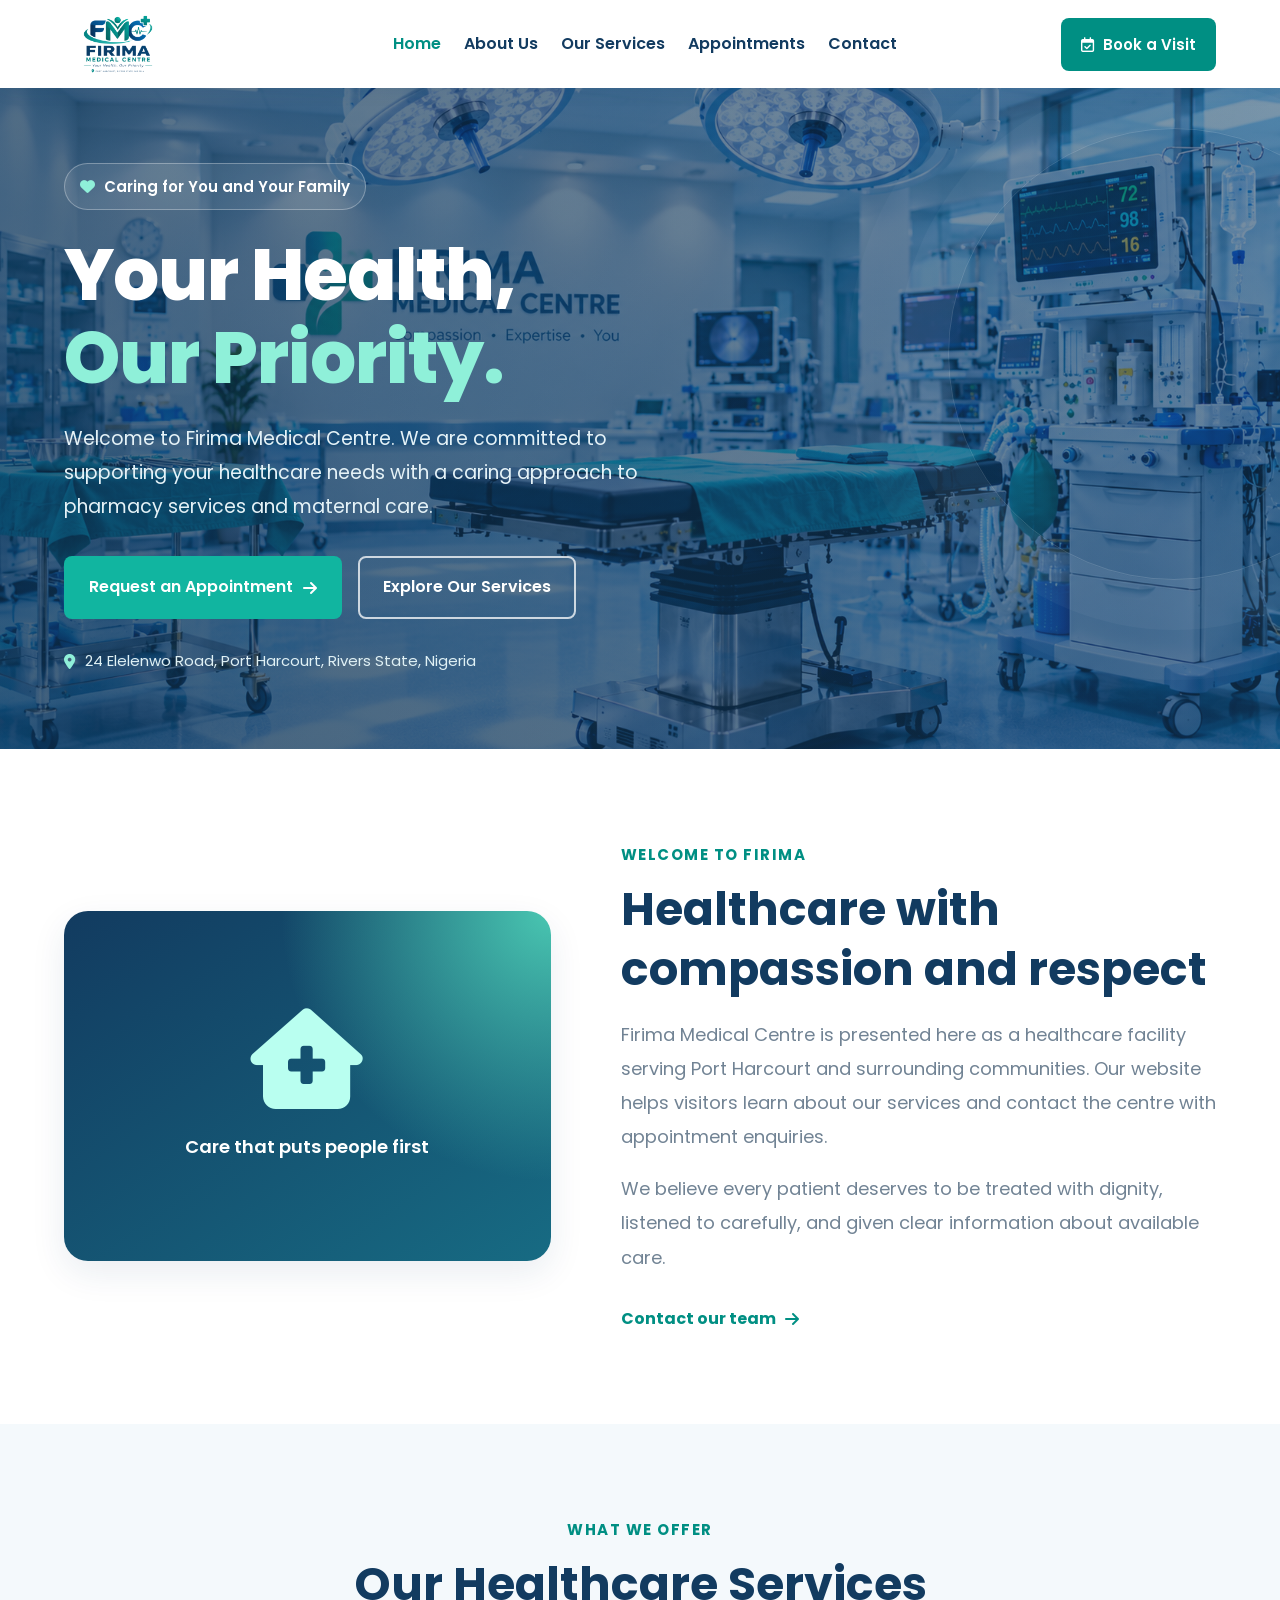
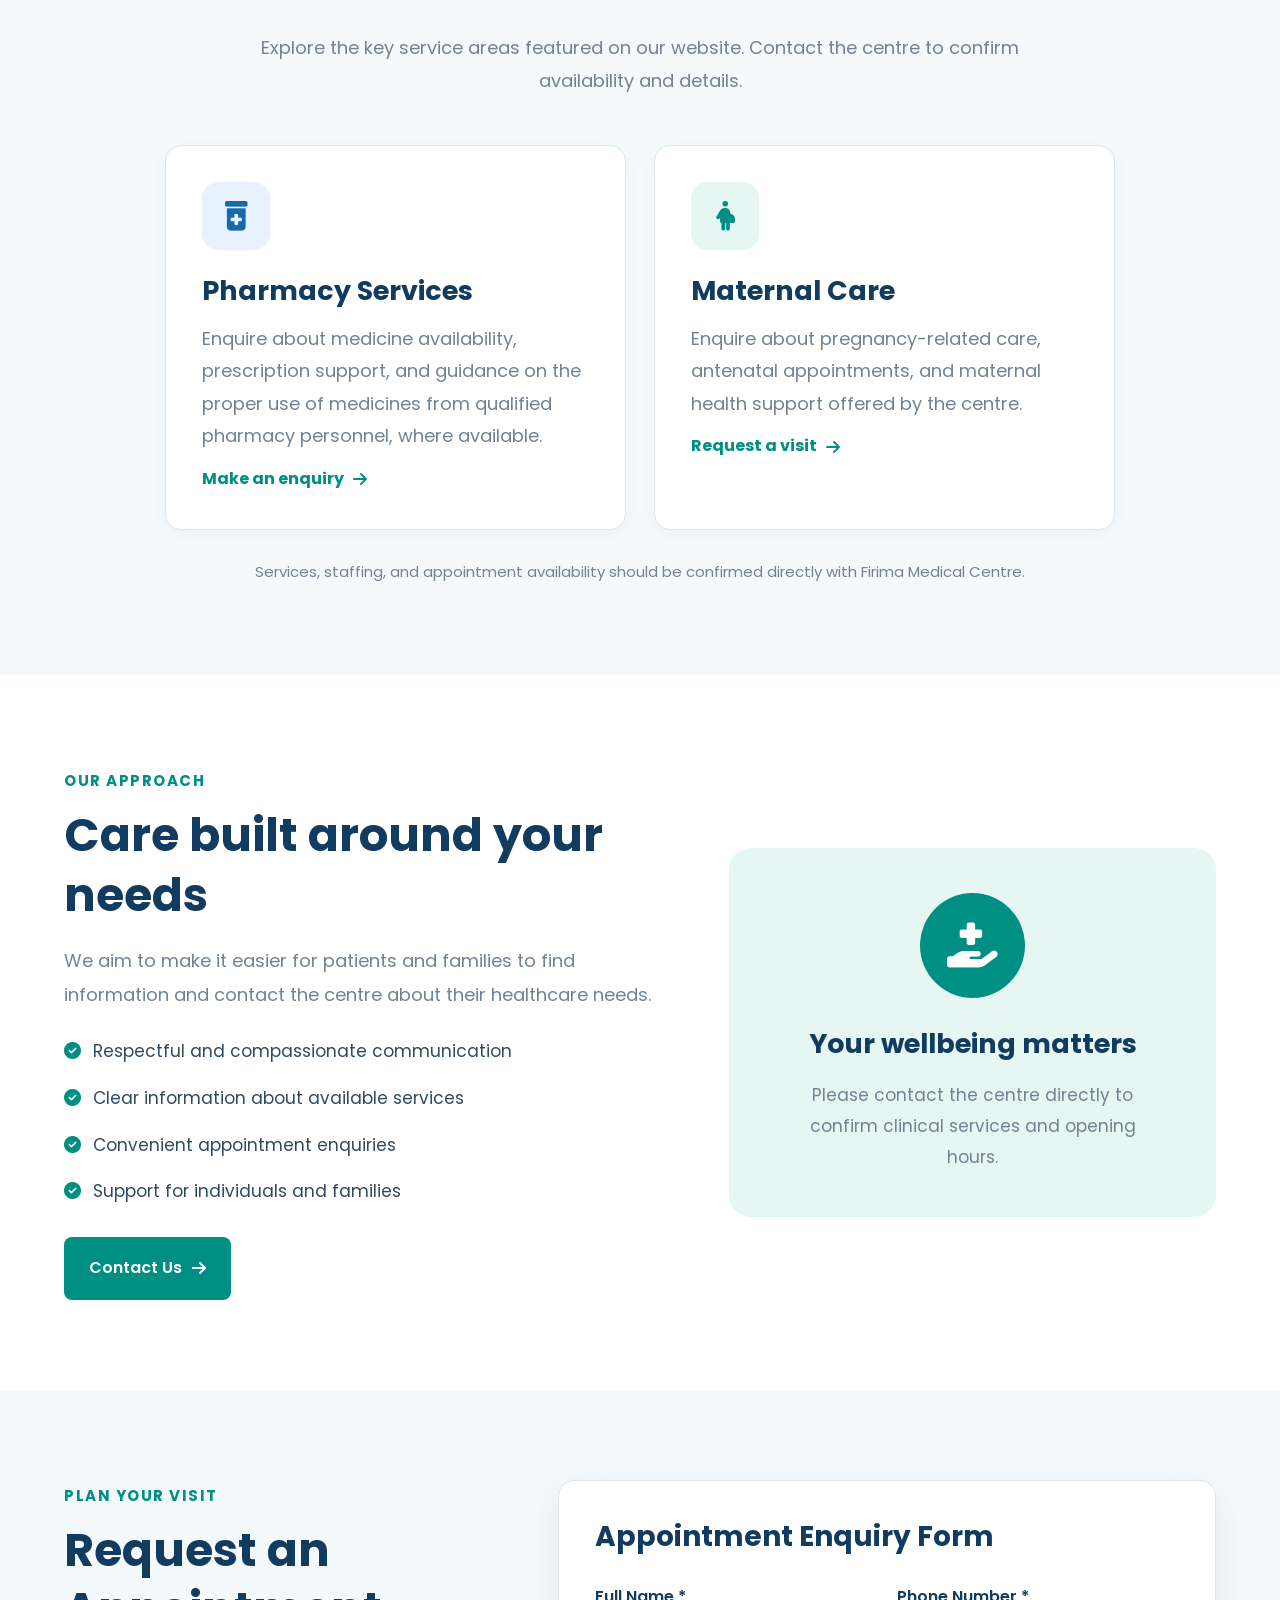
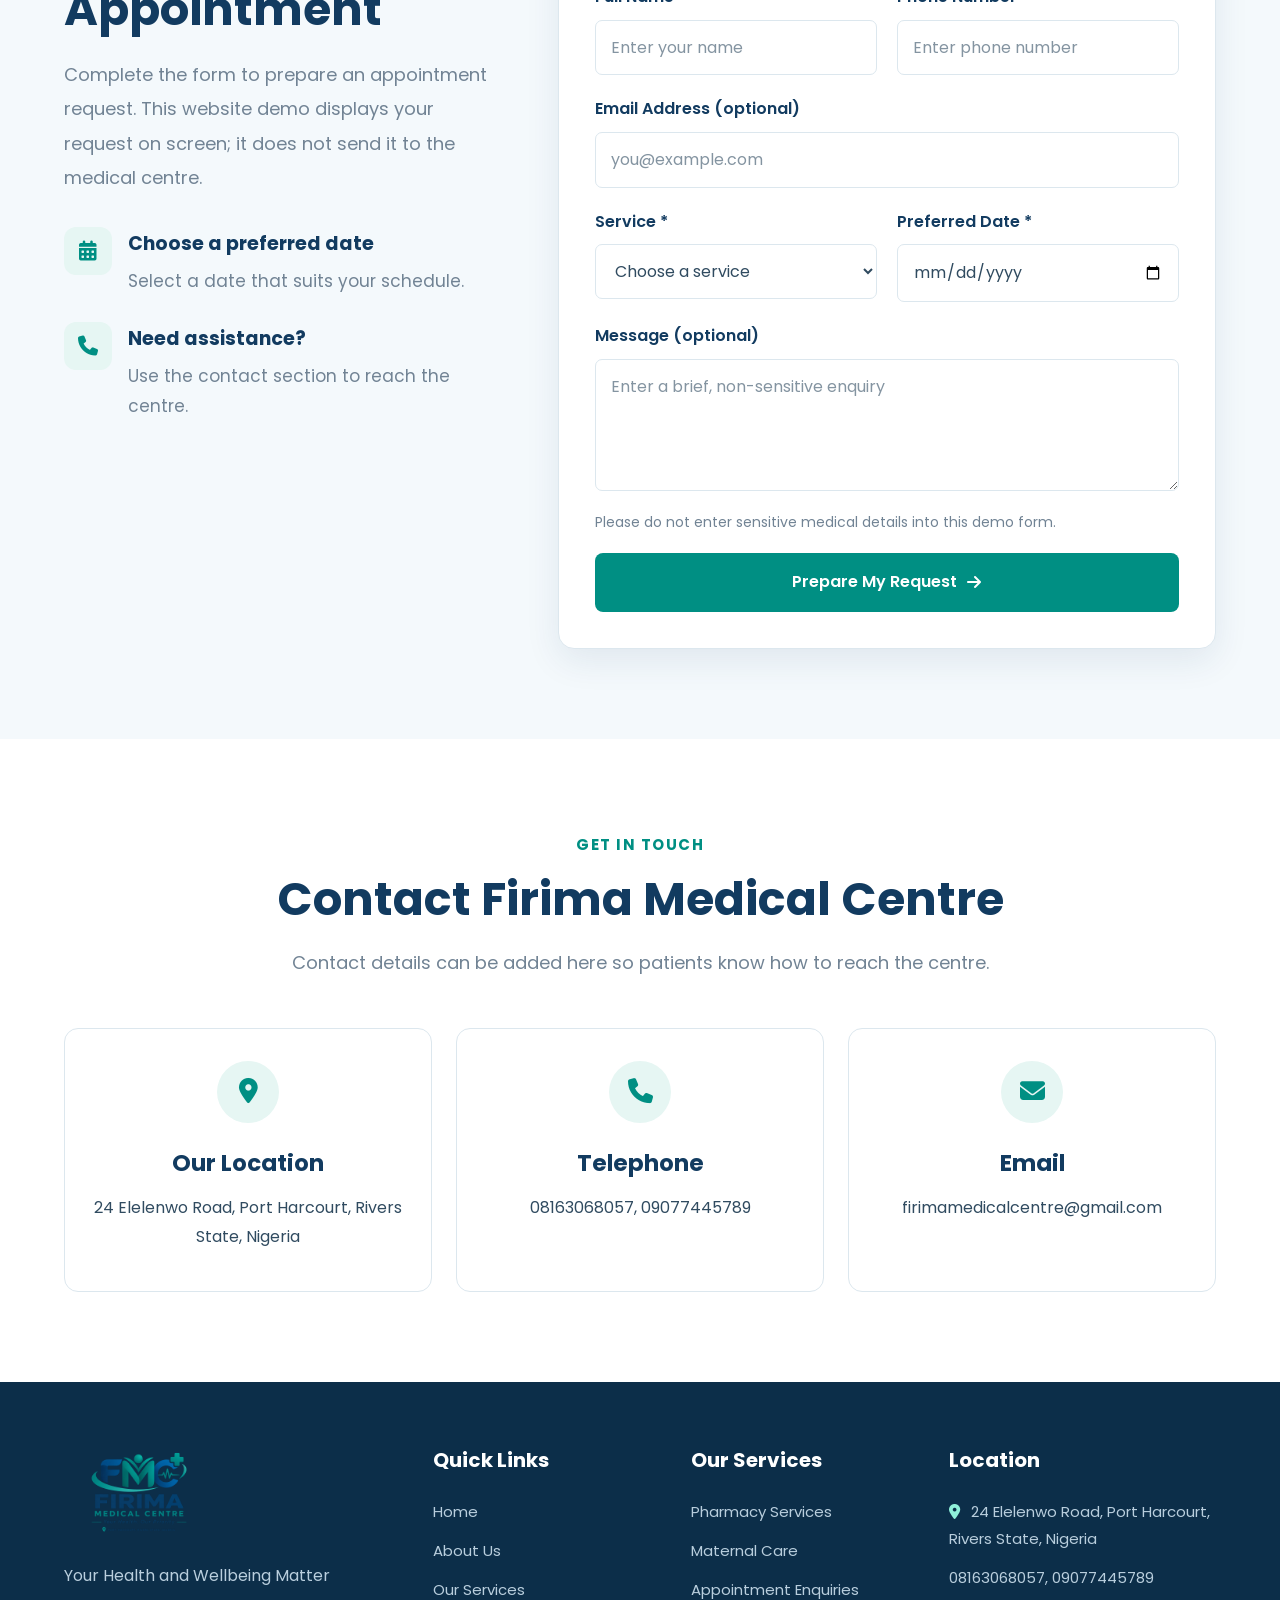
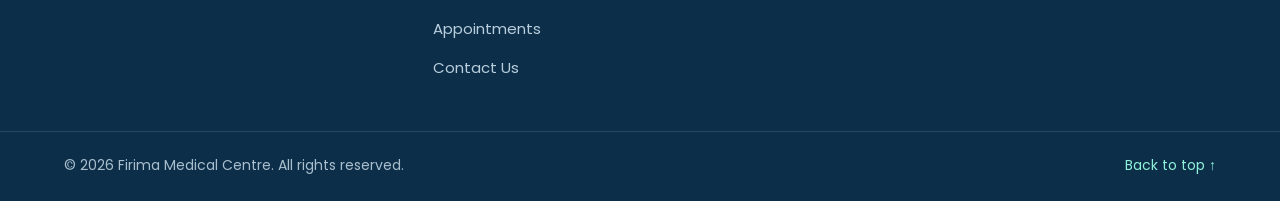
<file: index.html>
<!DOCTYPE html>
<html lang="en">

<head>
    <meta charset="UTF-8">
    <meta name="viewport" content="width=device-width, initial-scale=1.0">

    <meta name="description"
        content="Firima Medical Centre in Port Harcourt, Rivers State, Nigeria. Learn about our pharmacy and maternal care services.">

    <title>Firima Medical Centre | Your Health, Our Priority</title>

    <!-- Google Fonts -->
    <link rel="preconnect" href="https://fonts.googleapis.com">
    <link rel="preconnect" href="https://fonts.gstatic.com" crossorigin>
    <link href="https://fonts.googleapis.com/css2?family=Poppins:wght@400;500;600;700;800&display=swap"
        rel="stylesheet">

    <!-- Font Awesome -->
    <link rel="stylesheet"
        href="https://cdnjs.cloudflare.com/ajax/libs/font-awesome/6.5.2/css/all.min.css">

    <!-- Main CSS -->
    <link rel="stylesheet" href="main.css">
</head>

<body>

    <!-- HEADER -->
    <header class="site-header">
        <div class="container nav-container">

            <a href="index.html" class="site-logo" aria-label="Firima Medical Centre Home">
                <img src="./asset/firima-logo.png"
                    alt="Firima Medical Centre Logo">
            </a>

            <button class="menu-toggle" id="menuToggle"
                type="button"
                aria-label="Open navigation"
                aria-expanded="false"
                aria-controls="mainNavbar">
                <i class="fa-solid fa-bars"></i>
            </button>

            <nav class="navbar" id="mainNavbar">
                <a href="index.html">Home</a>
                <a href="about.html">About Us</a>
                <a href="services.html">Our Services</a>
                <a href="appointments.html">Appointments</a>
                <a href="contact.html">Contact</a>
            </nav>

            <a href="appointments.html" class="header-button">
                <i class="fa-regular fa-calendar-check"></i>
                Book a Visit
            </a>
            

        </div>
    </header>

    <main>

        <!-- HERO SECTION -->
        <section class="hero" id="home">
            <div class="hero-overlay"></div>

            <div class="container hero-content">
                <div class="hero-text">

                    <!-- HERO LOGO -->
                    <span class="eyebrow">
                        <i class="fa-solid fa-heart"></i>
                        Caring for You and Your Family
                    </span>

                    <h1>
                        Your Health,<br>
                        <span>Our Priority.</span>
                    </h1>

                    <p>
                        Welcome to Firima Medical Centre. We are committed
                        to supporting your healthcare needs with a caring
                        approach to pharmacy services and maternal care.
                    </p>

                    <div class="hero-buttons">
                        <a href="appointments.html" class="btn btn-primary">
                            Request an Appointment
                            <i class="fa-solid fa-arrow-right"></i>
                        </a>

                        <a href="services.html" class="btn btn-outline">
                            Explore Our Services
                        </a>
                    </div>

                    <div class="hero-note">
                        <i class="fa-solid fa-location-dot"></i>
                        24 Elelenwo Road, Port Harcourt, Rivers State, Nigeria
                    </div>

                </div>
            </div>
        </section>

        <!-- INTRODUCTION -->
        <section class="intro section" id="about">
            <div class="container intro-grid">

                <div class="intro-icon">
                    <i class="fa-solid fa-house-medical"></i>
                    <span>Care that puts people first</span>
                </div>

                <div class="intro-content">
                    <span class="section-label">WELCOME TO FIRIMA</span>
                    <h2>Healthcare with compassion and respect</h2>

                    <p>
                        Firima Medical Centre is presented here as a
                        healthcare facility serving Port Harcourt and
                        surrounding communities. Our website helps visitors
                        learn about our services and contact the centre
                        with appointment enquiries.
                    </p>

                    <p>
                        We believe every patient deserves to be treated
                        with dignity, listened to carefully, and given
                        clear information about available care.
                    </p>

                    <a href="contact.html" class="text-link">
                        Contact our team
                        <i class="fa-solid fa-arrow-right"></i>
                    </a>
                </div>

            </div>
        </section>

        <!-- SERVICES -->
        <section class="services section" id="services">
            <div class="container">

                <div class="section-heading">
                    <span class="section-label">WHAT WE OFFER</span>
                    <h2>Our Healthcare Services</h2>
                    <p>
                        Explore the key service areas featured on our website.
                        Contact the centre to confirm availability and details.
                    </p>
                </div>

                <div class="service-grid">

                    <article class="service-card">
                        <div class="service-icon pharmacy-icon">
                            <i class="fa-solid fa-prescription-bottle-medical"></i>
                        </div>

                        <h3>Pharmacy Services</h3>

                        <p>
                            Enquire about medicine availability, prescription
                            support, and guidance on the proper use of medicines
                            from qualified pharmacy personnel, where available.
                        </p>

                        <a href="contact.html" class="text-link">
                            Make an enquiry
                            <i class="fa-solid fa-arrow-right"></i>
                        </a>
                    </article>

                    <article class="service-card">
                        <div class="service-icon maternal-icon">
                            <i class="fa-solid fa-person-pregnant"></i>
                        </div>

                        <h3>Maternal Care</h3>

                        <p>
                            Enquire about pregnancy-related care, antenatal
                            appointments, and maternal health support offered
                            by the centre.
                        </p>

                        <a href="appointments.html" class="text-link">
                            Request a visit
                            <i class="fa-solid fa-arrow-right"></i>
                        </a>
                    </article>

                </div>

                <p class="service-disclaimer">
                    Services, staffing, and appointment availability should
                    be confirmed directly with Firima Medical Centre.
                </p>

            </div>
        </section>

        <!-- WHY CHOOSE US -->
        <section class="care-section section">
            <div class="container care-grid">

                <div class="care-content">
                    <span class="section-label">OUR APPROACH</span>
                    <h2>Care built around your needs</h2>

                    <p>
                        We aim to make it easier for patients and families
                        to find information and contact the centre about
                        their healthcare needs.
                    </p>

                    <ul class="care-list">
                        <li>
                            <i class="fa-solid fa-circle-check"></i>
                            Respectful and compassionate communication
                        </li>
                        <li>
                            <i class="fa-solid fa-circle-check"></i>
                            Clear information about available services
                        </li>
                        <li>
                            <i class="fa-solid fa-circle-check"></i>
                            Convenient appointment enquiries
                        </li>
                        <li>
                            <i class="fa-solid fa-circle-check"></i>
                            Support for individuals and families
                        </li>
                    </ul>

                    <a href="contact.html" class="btn btn-primary">
                        Contact Us
                        <i class="fa-solid fa-arrow-right"></i>
                    </a>
                </div>

                <div class="care-visual">
                    <div class="care-visual-icon">
                        <i class="fa-solid fa-hand-holding-medical"></i>
                    </div>

                    <h3>Your wellbeing matters</h3>

                    <p>
                        Please contact the centre directly to confirm
                        clinical services and opening hours.
                    </p>
                </div>

            </div>
        </section>

        <!-- APPOINTMENT FORM -->
        <section class="appointments section" id="appointments">
            <div class="container appointment-grid">

                <div class="appointment-info">
                    <span class="section-label">PLAN YOUR VISIT</span>
                    <h2>Request an Appointment</h2>

                    <p>
                        Complete the form to prepare an appointment request.
                        This website demo displays your request on screen;
                        it does not send it to the medical centre.
                    </p>

                    <div class="appointment-detail">
                        <i class="fa-solid fa-calendar-days"></i>
                        <div>
                            <h3>Choose a preferred date</h3>
                            <p>Select a date that suits your schedule.</p>
                        </div>
                    </div>

                    <div class="appointment-detail">
                        <i class="fa-solid fa-phone"></i>
                        <div>
                            <h3>Need assistance?</h3>
                            <p>Use the contact section to reach the centre.</p>
                        </div>
                    </div>
                </div>

                <form class="appointment-form" id="appointmentForm">
                    <h3>Appointment Enquiry Form</h3>

                    <div class="form-row">
                        <div class="form-group">
                            <label for="patientName">Full Name *</label>
                            <input type="text" id="patientName"
                                name="patientName"
                                placeholder="Enter your name"
                                autocomplete="name" required>
                        </div>

                        <div class="form-group">
                            <label for="patientPhone">Phone Number *</label>
                            <input type="tel" id="patientPhone"
                                name="patientPhone"
                                placeholder="Enter phone number"
                                autocomplete="tel" required>
                        </div>
                    </div>

                    <div class="form-group">
                        <label for="patientEmail">Email Address (optional)</label>
                        <input type="email" id="patientEmail"
                            name="patientEmail"
                            placeholder="you@example.com"
                            autocomplete="email">
                    </div>

                    <div class="form-row">
                        <div class="form-group">
                            <label for="serviceType">Service *</label>
                            <select id="serviceType" name="serviceType" required>
                                <option value="">Choose a service</option>
                                <option value="Pharmacy enquiry">Pharmacy enquiry</option>
                                <option value="Maternal care">Maternal care</option>
                                <option value="Other enquiry">Other enquiry</option>
                            </select>
                        </div>

                        <div class="form-group">
                            <label for="appointmentDate">Preferred Date *</label>
                            <input type="date" id="appointmentDate"
                                name="appointmentDate" required>
                        </div>
                    </div>

                    <div class="form-group">
                        <label for="patientMessage">Message (optional)</label>
                        <textarea id="patientMessage"
                            name="patientMessage" rows="4"
                            placeholder="Enter a brief, non-sensitive enquiry"></textarea>
                    </div>

                    <p class="privacy-note">
                        Please do not enter sensitive medical details into this demo form.
                    </p>

                    <button type="submit" class="btn btn-primary submit-button">
                        Prepare My Request
                        <i class="fa-solid fa-arrow-right"></i>
                    </button>

                    <div id="formMessage" class="form-message"
                        role="status" aria-live="polite"></div>
                </form>

            </div>
        </section>

        <!-- CONTACT -->
        <section class="contact section" id="contact">
            <div class="container">

                <div class="section-heading">
                    <span class="section-label">GET IN TOUCH</span>
                    <h2>Contact Firima Medical Centre</h2>
                    <p>
                        Contact details can be added here so patients know
                        how to reach the centre.
                    </p>
                </div>

                <div class="contact-grid">

                    <article class="contact-card">
                        <div class="contact-icon">
                            <i class="fa-solid fa-location-dot"></i>
                        </div>
                        <h3>Our Location</h3>
                        <p>24 Elelenwo Road, Port Harcourt, Rivers State, Nigeria</p>
                    </article>

                    <article class="contact-card">
                        <div class="contact-icon">
                            <i class="fa-solid fa-phone"></i>
                        </div>
                        <h3>Telephone</h3>
                        <p>08163068057, 09077445789</p>
                    </article>

                    <article class="contact-card">
                        <div class="contact-icon">
                            <i class="fa-solid fa-envelope"></i>
                        </div>
                        <h3>Email</h3>
                        <p>firimamedicalcentre@gmail.com</p>
                    </article>

                </div>
            </div>
        </section>

    </main>

    <!-- FOOTER -->
    <footer class="site-footer">
        <div class="container footer-grid">

            <div class="footer-brand">
                <a href="index.html" class="site-logo footer-logo">
                    <img src="./asset/firima-logo.png"
                        alt="Firima Medical Centre Logo">
                </a>

                <p>
                    Your Health and Wellbeing Matter
                </p>
            </div>

            <div class="footer-column">
                <h3>Quick Links</h3>
                <a href="index.html">Home</a>
                <a href="about.html">About Us</a>
                <a href="services.html">Our Services</a>
                <a href="appointments.html">Appointments</a>
                <a href="contact.html">Contact Us</a>
            </div>

            <div class="footer-column">
                <h3>Our Services</h3>
                <a href="services.html">Pharmacy Services</a>
                <a href="services.html">Maternal Care</a>
                <a href="appointments.html">Appointment Enquiries</a>
            </div>

            <div class="footer-column">
                <h3>Location</h3>
                <p>
                    <i class="fa-solid fa-location-dot"></i>
                    24 Elelenwo Road, Port Harcourt, Rivers State, Nigeria
                </p>
                <p>08163068057, 09077445789</p>
            </div>

        </div>

        <div class="copyright">
            <p>
                &copy; <span id="currentYear">2026</span>
                Firima Medical Centre. All rights reserved.
            </p>
            <a href="#home">Back to top ↑</a>
        </div>
    </footer>

    <script src="js/main.js"></script>

</body>
</html>
</file>
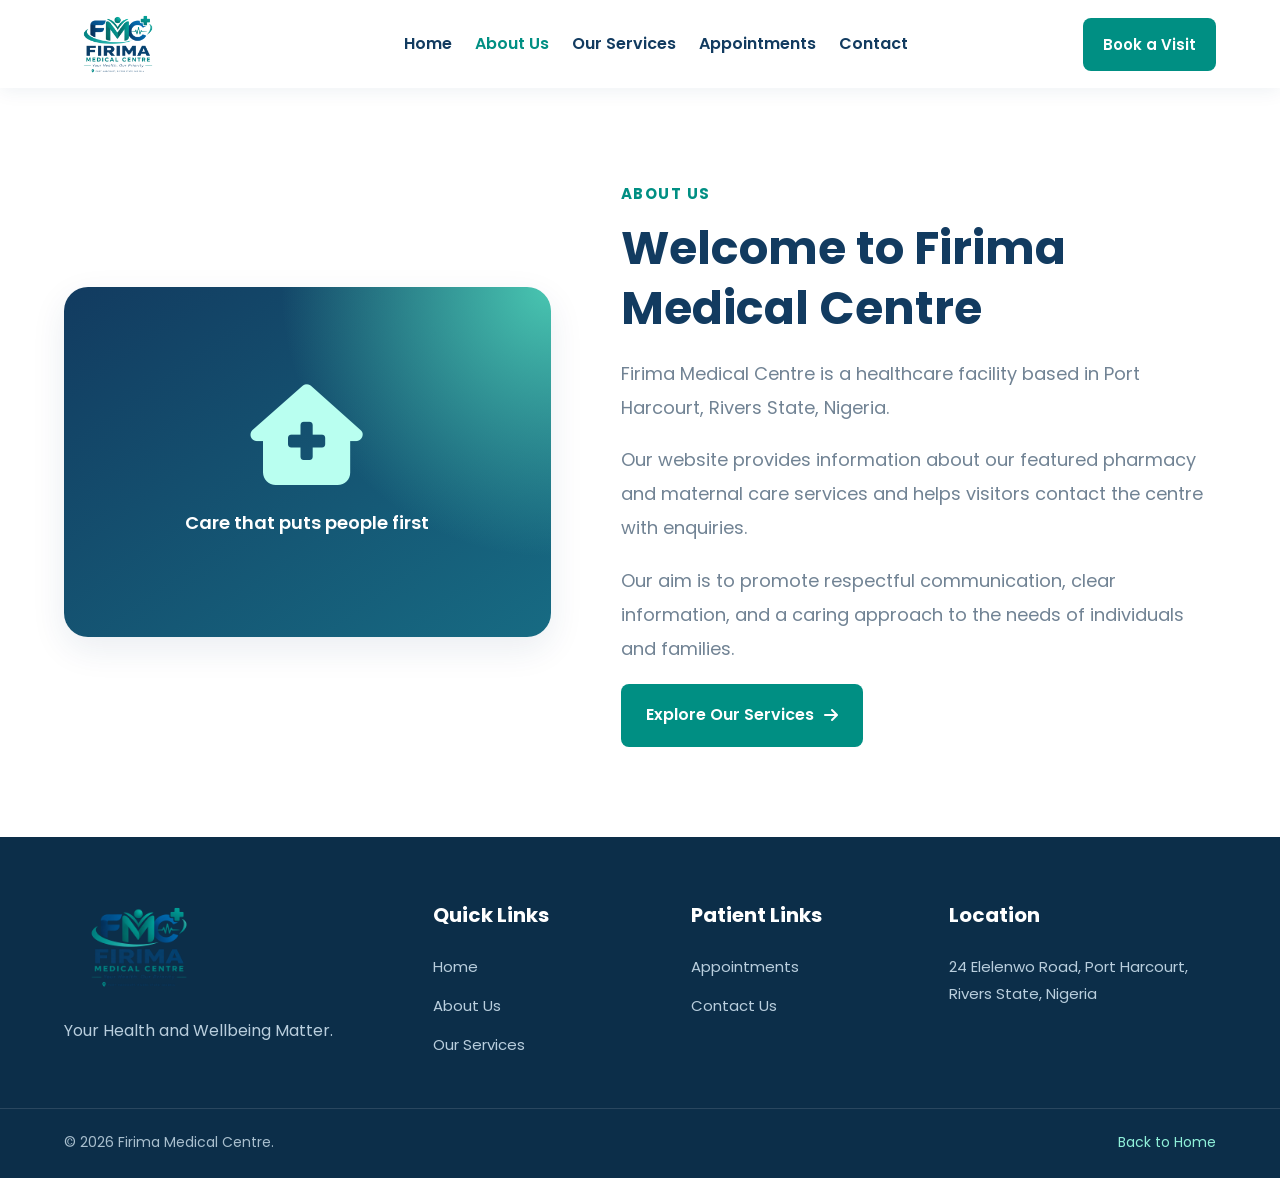
<file: about.html>
<!DOCTYPE html>
<html lang="en">
<head>
    <meta charset="UTF-8">
    <meta name="viewport" content="width=device-width, initial-scale=1.0">
    <title>About Us | Firima Medical Centre</title>
    <link rel="preconnect" href="https://fonts.googleapis.com">
    <link rel="preconnect" href="https://fonts.gstatic.com" crossorigin>
    <link href="https://fonts.googleapis.com/css2?family=Poppins:wght@400;500;600;700;800&display=swap" rel="stylesheet">
    <link rel="stylesheet" href="https://cdnjs.cloudflare.com/ajax/libs/font-awesome/6.5.2/css/all.min.css">
    <link rel="stylesheet" href="main.css">
</head>
<body>
<header class="site-header">
    <div class="container nav-container">
        <a href="index.html" class="site-logo" aria-label="Firima Medical Centre Home">
                <img src="./asset/firima-logo.png"
                    alt="Firima Medical Centre Logo">
            </a>
        <button class="menu-toggle" id="menuToggle" type="button" aria-label="Open navigation" aria-expanded="false" aria-controls="mainNavbar">
            <i class="fa-solid fa-bars"></i>
        </button>
        <nav class="navbar" id="mainNavbar">
            <a href="index.html">Home</a>
            <a href="about.html">About Us</a>
            <a href="services.html">Our Services</a>
            <a href="appointments.html">Appointments</a>
            <a href="contact.html">Contact</a>
        </nav>
        <a href="appointments.html" class="header-button">Book a Visit</a>
    </div>
</header>

<main>
    <section class="intro section">
        <div class="container intro-grid">
            <div class="intro-icon">
                <i class="fa-solid fa-house-medical"></i>
                <span>Care that puts people first</span>
            </div>
            <div class="intro-content">
                <span class="section-label">ABOUT US</span>
                <h2>Welcome to Firima Medical Centre</h2>
                <p>Firima Medical Centre is a healthcare facility based in Port Harcourt, Rivers State, Nigeria.</p>
                <p>Our website provides information about our featured pharmacy and maternal care services and helps visitors contact the centre with enquiries.</p>
                <p>Our aim is to promote respectful communication, clear information, and a caring approach to the needs of individuals and families.</p>
                <a href="services.html" class="btn btn-primary">Explore Our Services <i class="fa-solid fa-arrow-right"></i></a>
            </div>
        </div>
    </section>
</main>

<footer class="site-footer">
    <div class="container footer-grid">
        <div class="footer-brand">
           <a href="index.html" class="site-logo" aria-label="Firima Medical Centre Home">
                <img src="./asset/firima-logo.png"
                    alt="Firima Medical Centre Logo">
            </a>
            <p>Your Health and Wellbeing Matter.</p>
        </div>
        <div class="footer-column">
            <h3>Quick Links</h3>
            <a href="index.html">Home</a>
            <a href="about.html">About Us</a>
            <a href="services.html">Our Services</a>
        </div>
        <div class="footer-column">
            <h3>Patient Links</h3>
            <a href="appointments.html">Appointments</a>
            <a href="contact.html">Contact Us</a>
        </div>
        <div class="footer-column">
            <h3>Location</h3>
            <p>24 Elelenwo Road, Port Harcourt, Rivers State, Nigeria</p>
        </div>
    </div>
    <div class="copyright">
        <p>&copy; <span id="currentYear">2026</span> Firima Medical Centre.</p>
        <a href="index.html">Back to Home</a>
    </div>
</footer>
<script src="js/main.js"></script>
</body>
</html>
</file>
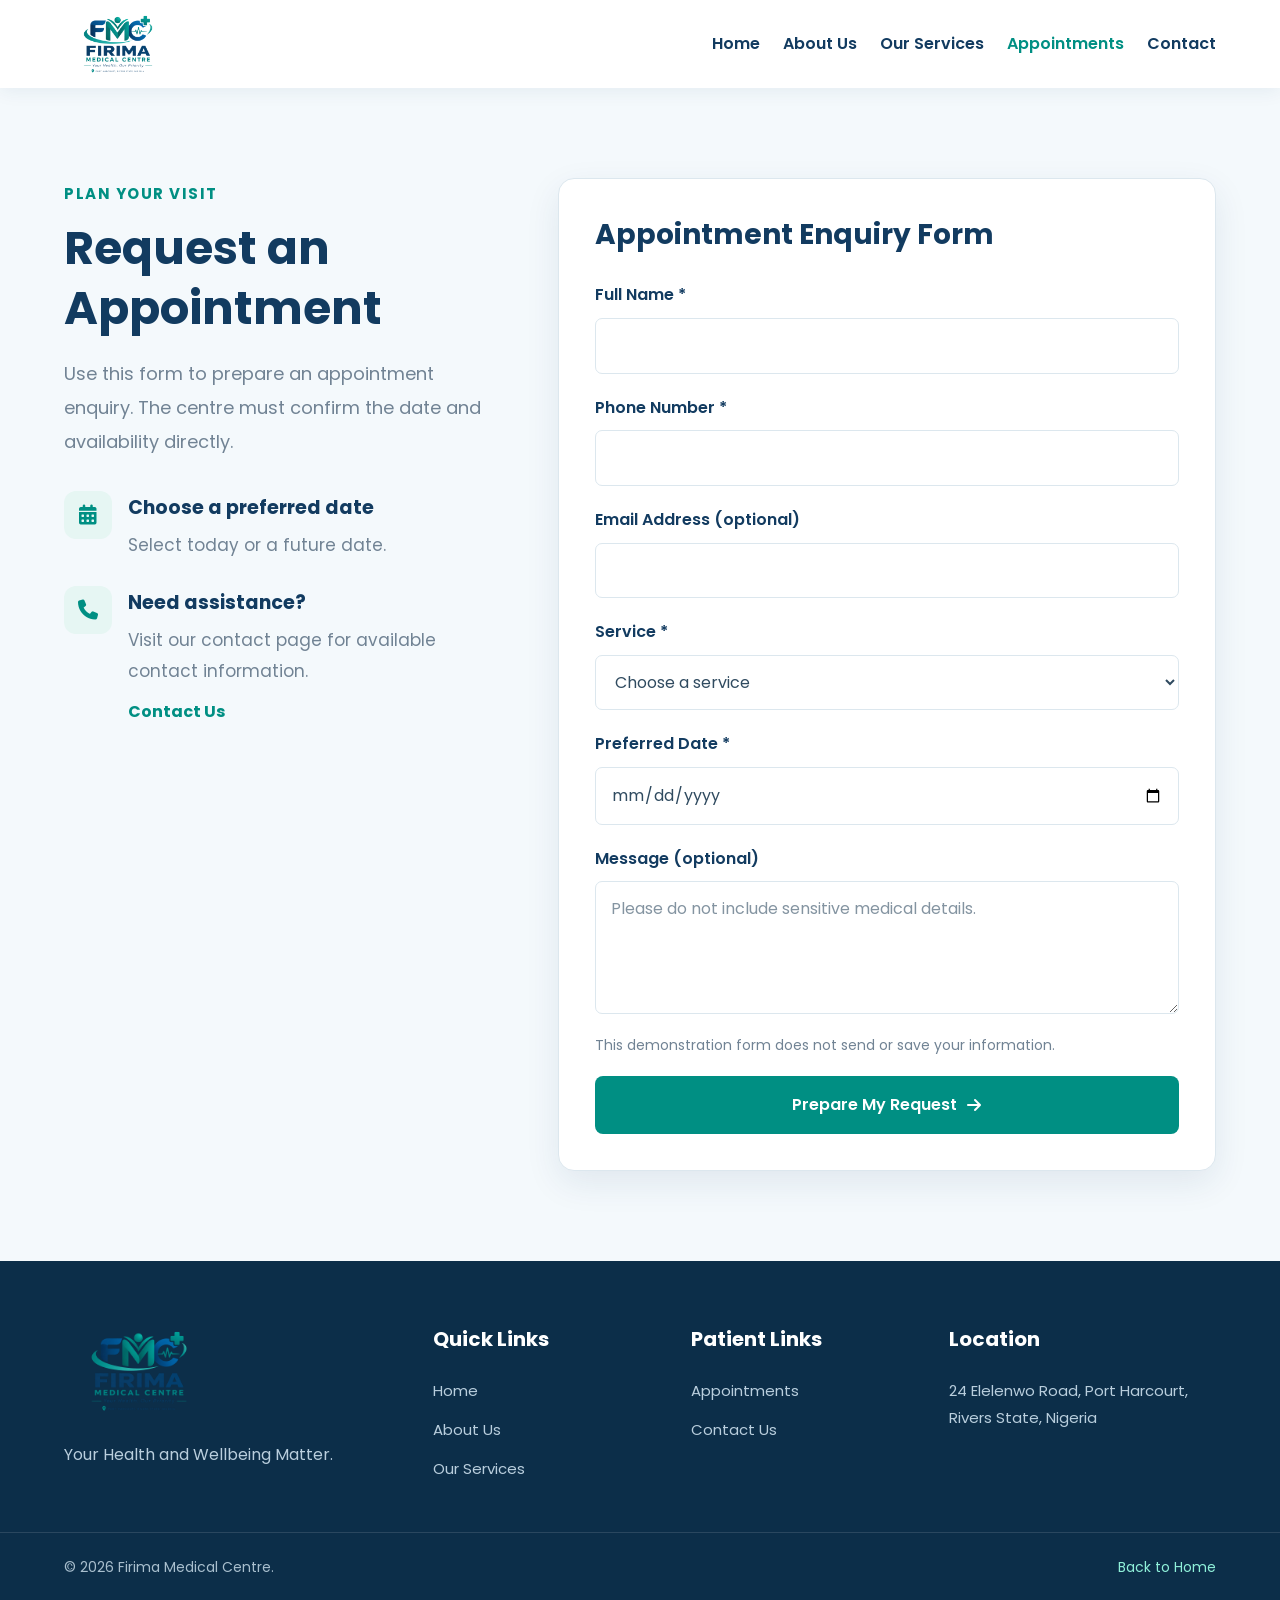
<file: appointments.html>
<!DOCTYPE html>
<html lang="en">
<head>
    <meta charset="UTF-8">
    <meta name="viewport" content="width=device-width, initial-scale=1.0">
    <title>Appointments | Firima Medical Centre</title>
    <link rel="preconnect" href="https://fonts.googleapis.com">
    <link rel="preconnect" href="https://fonts.gstatic.com" crossorigin>
    <link href="https://fonts.googleapis.com/css2?family=Poppins:wght@400;500;600;700;800&display=swap" rel="stylesheet">
    <link rel="stylesheet" href="https://cdnjs.cloudflare.com/ajax/libs/font-awesome/6.5.2/css/all.min.css">
    <link rel="stylesheet" href="main.css">
</head>
<body>
<header class="site-header">
    <div class="container nav-container">
       <a href="index.html" class="site-logo" aria-label="Firima Medical Centre Home">
                <img src="./asset/firima-logo.png"
                    alt="Firima Medical Centre Logo">
            </a>
        <button class="menu-toggle" id="menuToggle" type="button" aria-label="Open navigation" aria-expanded="false" aria-controls="mainNavbar">
            <i class="fa-solid fa-bars"></i>
        </button>
        <nav class="navbar" id="mainNavbar">
            <a href="index.html">Home</a>
            <a href="about.html">About Us</a>
            <a href="services.html">Our Services</a>
            <a href="appointments.html">Appointments</a>
            <a href="contact.html">Contact</a>
        </nav>
        
    </div>
</header>

<main>
    <section class="appointments section">
        <div class="container appointment-grid">
            <div class="appointment-info">
                <span class="section-label">PLAN YOUR VISIT</span>
                <h2>Request an Appointment</h2>
                <p>Use this form to prepare an appointment enquiry. The centre must confirm the date and availability directly.</p>
                <div class="appointment-detail">
                    <i class="fa-solid fa-calendar-days"></i>
                    <div>
                        <h3>Choose a preferred date</h3>
                        <p>Select today or a future date.</p>
                    </div>
                </div>
                <div class="appointment-detail">
                    <i class="fa-solid fa-phone"></i>
                    <div>
                        <h3>Need assistance?</h3>
                        <p>Visit our contact page for available contact information.</p>
                        <a href="contact.html" class="text-link">Contact Us</a>
                    </div>
                </div>
            </div>

            <form class="appointment-form" id="appointmentForm">
                <h3>Appointment Enquiry Form</h3>
                <div class="form-group">
                    <label for="patientName">Full Name *</label>
                    <input id="patientName" name="patientName" type="text" autocomplete="name" required>
                </div>
                <div class="form-group">
                    <label for="patientPhone">Phone Number *</label>
                    <input id="patientPhone" name="patientPhone" type="tel" autocomplete="tel" required>
                </div>
                <div class="form-group">
                    <label for="patientEmail">Email Address (optional)</label>
                    <input id="patientEmail" name="patientEmail" type="email" autocomplete="email">
                </div>
                <div class="form-group">
                    <label for="serviceType">Service *</label>
                    <select id="serviceType" name="serviceType" required>
                        <option value="">Choose a service</option>
                        <option value="Pharmacy enquiry">Pharmacy enquiry</option>
                        <option value="Maternal care">Maternal care</option>
                        <option value="Other enquiry">Other enquiry</option>
                    </select>
                </div>
                <div class="form-group">
                    <label for="appointmentDate">Preferred Date *</label>
                    <input id="appointmentDate" name="appointmentDate" type="date" required>
                </div>
                <div class="form-group">
                    <label for="patientMessage">Message (optional)</label>
                    <textarea id="patientMessage" name="patientMessage" rows="4" placeholder="Please do not include sensitive medical details."></textarea>
                </div>
                <p class="privacy-note">This demonstration form does not send or save your information.</p>
                <button type="submit" class="btn btn-primary submit-button">Prepare My Request <i class="fa-solid fa-arrow-right"></i></button>
                <div id="formMessage" class="form-message" role="status" aria-live="polite"></div>
            </form>
        </div>
    </section>
</main>

<footer class="site-footer">
    <div class="container footer-grid">
        <div class="footer-brand">
            <a href="index.html" class="site-logo" aria-label="Firima Medical Centre Home">
                <img src="./asset/firima-logo.png"
                    alt="Firima Medical Centre Logo">
            </a>
            <p>Your Health and Wellbeing Matter.</p>
        </div>
        <div class="footer-column">
            <h3>Quick Links</h3>
            <a href="index.html">Home</a>
            <a href="about.html">About Us</a>
            <a href="services.html">Our Services</a>
        </div>
        <div class="footer-column">
            <h3>Patient Links</h3>
            <a href="appointments.html">Appointments</a>
            <a href="contact.html">Contact Us</a>
        </div>
        <div class="footer-column">
            <h3>Location</h3>
            <p>24 Elelenwo Road, Port Harcourt, Rivers State, Nigeria</p>
        </div>
    </div>
    <div class="copyright">
        <p>&copy; <span id="currentYear">2026</span> Firima Medical Centre.</p>
        <a href="index.html">Back to Home</a>
    </div>
</footer>
<script src="js/main.js"></script>
</body>
</html>
</file>
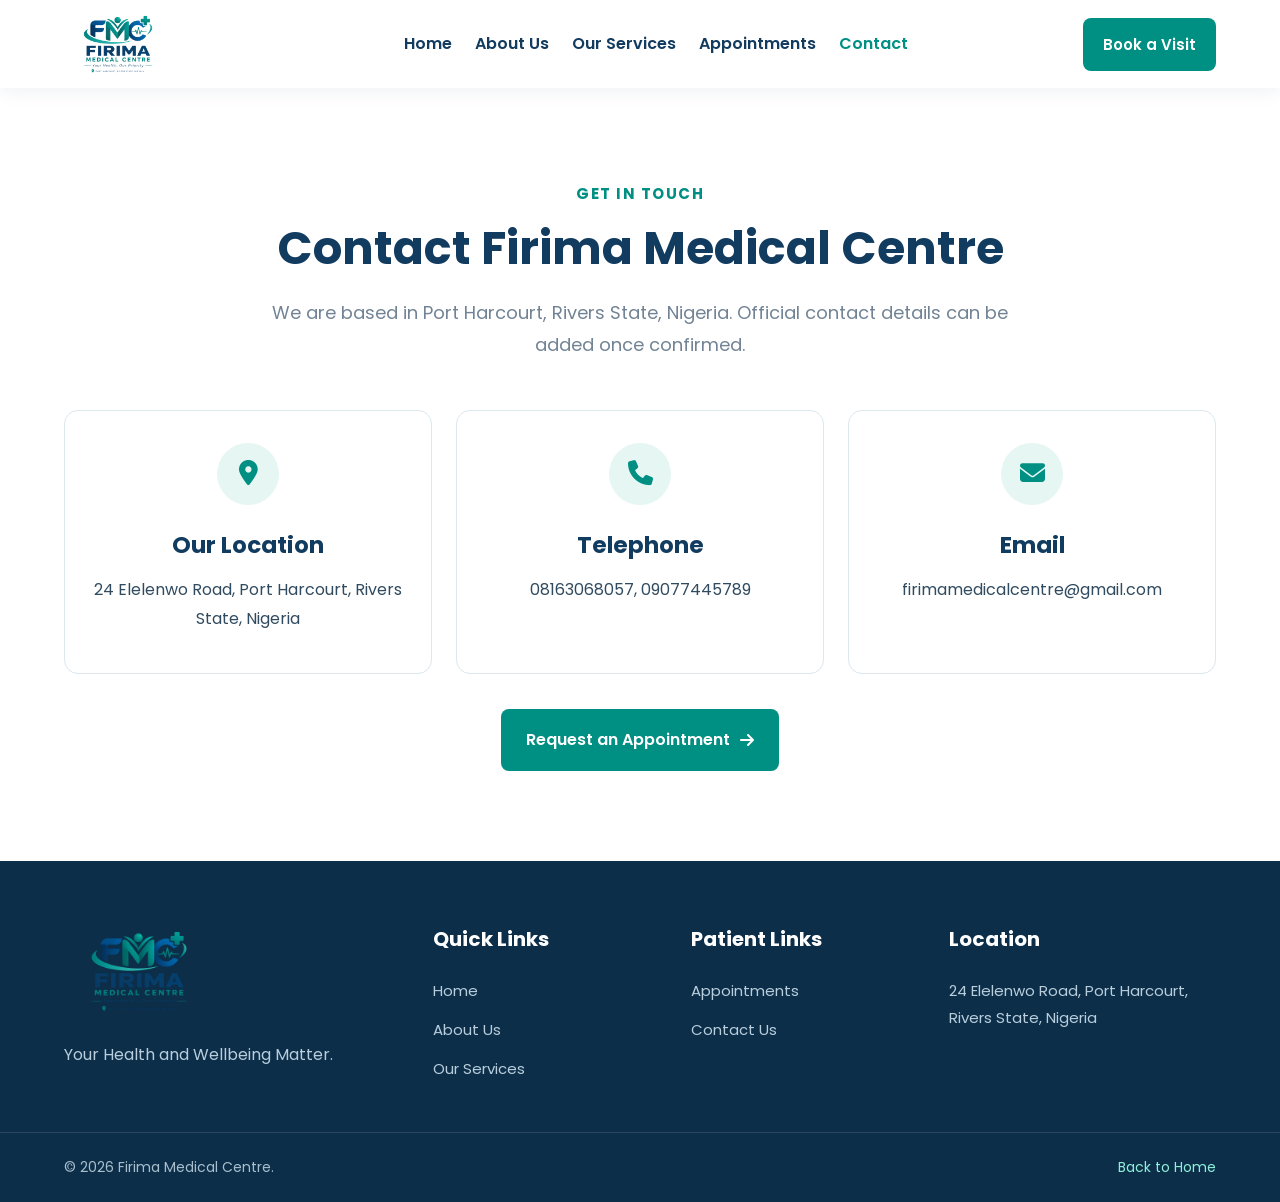
<file: contact.html>
<!DOCTYPE html>
<html lang="en">
<head>
    <meta charset="UTF-8">
    <meta name="viewport" content="width=device-width, initial-scale=1.0">
    <title>Contact Us | Firima Medical Centre</title>
    <link rel="preconnect" href="https://fonts.googleapis.com">
    <link rel="preconnect" href="https://fonts.gstatic.com" crossorigin>
    <link href="https://fonts.googleapis.com/css2?family=Poppins:wght@400;500;600;700;800&display=swap" rel="stylesheet">
    <link rel="stylesheet" href="https://cdnjs.cloudflare.com/ajax/libs/font-awesome/6.5.2/css/all.min.css">
    <link rel="stylesheet" href="main.css">
</head>
<body>
<header class="site-header">
    <div class="container nav-container">
       <a href="index.html" class="site-logo" aria-label="Firima Medical Centre Home">
                <img src="./asset/firima-logo.png"
                    alt="Firima Medical Centre Logo">
            </a>
        <button class="menu-toggle" id="menuToggle" type="button" aria-label="Open navigation" aria-expanded="false" aria-controls="mainNavbar">
            <i class="fa-solid fa-bars"></i>
        </button>
        <nav class="navbar" id="mainNavbar">
            <a href="index.html">Home</a>
            <a href="about.html">About Us</a>
            <a href="services.html">Our Services</a>
            <a href="appointments.html">Appointments</a>
            <a href="contact.html">Contact</a>
        </nav>
        <a href="appiontments.html" class="header-button">Book a Visit</a>
    </div>
</header>

<main>
    <section class="contact section">
        <div class="container">
            <div class="section-heading">
                <span class="section-label">GET IN TOUCH</span>
                <h2>Contact Firima Medical Centre</h2>
                <p>We are based in Port Harcourt, Rivers State, Nigeria. Official contact details can be added once confirmed.</p>
            </div>
            <div class="contact-grid">
                <article class="contact-card">
                    <div class="contact-icon"><i class="fa-solid fa-location-dot"></i></div>
                    <h3>Our Location</h3>
                    <p>24 Elelenwo Road, Port Harcourt, Rivers State, Nigeria</p>
            
                </article>
                <article class="contact-card">
                    <div class="contact-icon"><i class="fa-solid fa-phone"></i></div>
                    <h3>Telephone</h3>
                    <p>08163068057, 09077445789</p>
                
                </article>
                <article class="contact-card">
                    <div class="contact-icon"><i class="fa-solid fa-envelope"></i></div>
                    <h3>Email</h3>
                    <p>firimamedicalcentre@gmail.com</p>
                </article>
            </div>
            <div style="text-align:center; margin-top:35px;">
                <a href="appointments.html" class="btn btn-primary">Request an Appointment <i class="fa-solid fa-arrow-right"></i></a>
            </div>
        </div>
    </section>
</main>

<footer class="site-footer">
    <div class="container footer-grid">
        <div class="footer-brand">
            <a href="index.html" class="site-logo" aria-label="Firima Medical Centre Home">
                <img src="./asset/firima-logo.png"
                    alt="Firima Medical Centre Logo">
            </a>
            <p>Your Health and Wellbeing Matter.</p>
        </div>
        <div class="footer-column">
            <h3>Quick Links</h3>
            <a href="index.html">Home</a>
            <a href="about.html">About Us</a>
            <a href="services.html">Our Services</a>
        </div>
        <div class="footer-column">
            <h3>Patient Links</h3>
            <a href="appointments.html">Appointments</a>
            <a href="contact.html">Contact Us</a>
        </div>
        <div class="footer-column">
            <h3>Location</h3>
            <p>24 Elelenwo Road, Port Harcourt, Rivers State, Nigeria</p>
        </div>
    </div>
    <div class="copyright">
        <p>&copy; <span id="currentYear">2026</span> Firima Medical Centre.</p>
        <a href="index.html">Back to Home</a>
    </div>
</footer>
<script src="js/main.js"></script>
</body>
</html>
</file>
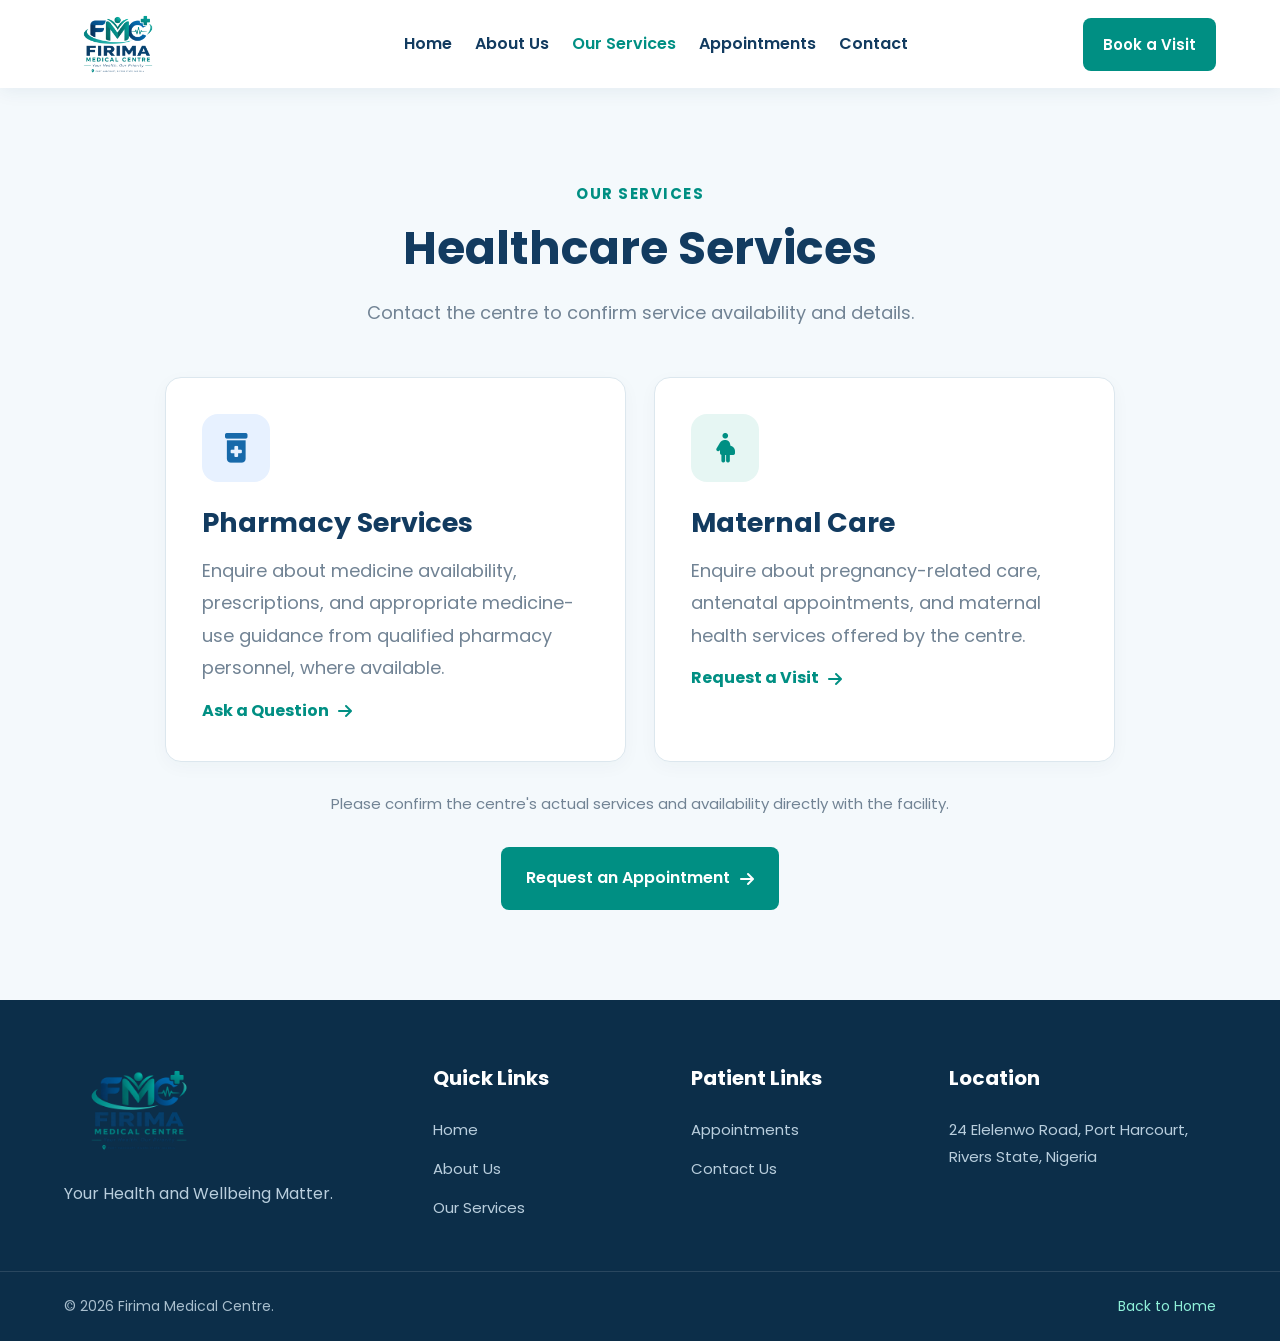
<file: services.html>
<!DOCTYPE html>
<html lang="en">
<head>
    <meta charset="UTF-8">
    <meta name="viewport" content="width=device-width, initial-scale=1.0">
    <title>Our Services | Firima Medical Centre</title>
    <link rel="preconnect" href="https://fonts.googleapis.com">
    <link rel="preconnect" href="https://fonts.gstatic.com" crossorigin>
    <link href="https://fonts.googleapis.com/css2?family=Poppins:wght@400;500;600;700;800&display=swap" rel="stylesheet">
    <link rel="stylesheet" href="https://cdnjs.cloudflare.com/ajax/libs/font-awesome/6.5.2/css/all.min.css">
    <link rel="stylesheet" href="main.css">
</head>
<body>
<header class="site-header">
    <div class="container nav-container">
        <a href="index.html" class="site-logo" aria-label="Firima Medical Centre Home">
                <img src="./asset/firima-logo.png"
                    alt="Firima Medical Centre Logo">
            </a>
        <button class="menu-toggle" id="menuToggle" type="button" aria-label="Open navigation" aria-expanded="false" aria-controls="mainNavbar">
            <i class="fa-solid fa-bars"></i>
        </button>
        <nav class="navbar" id="mainNavbar">
            <a href="index.html">Home</a>
            <a href="about.html">About Us</a>
            <a href="services.html">Our Services</a>
            <a href="appointments.html">Appointments</a>
            <a href="contact.html">Contact</a>
        </nav>
        <a href="appointments.html" class="header-button">Book a Visit</a>
    </div>
</header>

<main>
    <section class="services section">
        <div class="container">
            <div class="section-heading">
                <span class="section-label">OUR SERVICES</span>
                <h2>Healthcare Services</h2>
                <p>Contact the centre to confirm service availability and details.</p>
            </div>
            <div class="service-grid">
                <article class="service-card">
                    <div class="service-icon pharmacy-icon"><i class="fa-solid fa-prescription-bottle-medical"></i></div>
                    <h3>Pharmacy Services</h3>
                    <p>Enquire about medicine availability, prescriptions, and appropriate medicine-use guidance from qualified pharmacy personnel, where available.</p>
                    <a href="contact.html" class="text-link">Ask a Question <i class="fa-solid fa-arrow-right"></i></a>
                </article>
                <article class="service-card">
                    <div class="service-icon maternal-icon"><i class="fa-solid fa-person-pregnant"></i></div>
                    <h3>Maternal Care</h3>
                    <p>Enquire about pregnancy-related care, antenatal appointments, and maternal health services offered by the centre.</p>
                    <a href="appointments.html" class="text-link">Request a Visit <i class="fa-solid fa-arrow-right"></i></a>
                </article>
            </div>
            <p class="service-disclaimer">Please confirm the centre's actual services and availability directly with the facility.</p>
            <div style="text-align:center; margin-top:30px;">
                <a href="appointments.html" class="btn btn-primary">Request an Appointment <i class="fa-solid fa-arrow-right"></i></a>
            </div>
        </div>
    </section>
</main>

<footer class="site-footer">
    <div class="container footer-grid">
        <div class="footer-brand">
            <a href="index.html" class="site-logo" aria-label="Firima Medical Centre Home">
                <img src="./asset/firima-logo.png"
                    alt="Firima Medical Centre Logo">
            </a>
            <p>Your Health and Wellbeing Matter.</p>
        </div>
        <div class="footer-column">
            <h3>Quick Links</h3>
            <a href="index.html">Home</a>
            <a href="about.html">About Us</a>
            <a href="services.html">Our Services</a>
        </div>
        <div class="footer-column">
            <h3>Patient Links</h3>
            <a href="appointments.html">Appointments</a>
            <a href="contact.html">Contact Us</a>
        </div>
        <div class="footer-column">
            <h3>Location</h3>
            <p>24 Elelenwo Road, Port Harcourt, Rivers State, Nigeria</p>
        </div>
    </div>
    <div class="copyright">
        <p>&copy; <span id="currentYear">2026</span> Firima Medical Centre.</p>
        <a href="index.html">Back to Home</a>
    </div>
</footer>
<script src="js/main.js"></script>
</body>
</html>
</file>
<file: main.css>
:root {
    --navy: #123b60;
    --blue: #1769aa;
    --teal: #008f83;
    --teal-light: #e6f6f3;
    --white: #ffffff;
    --light: #f4f9fc;
    --text: #304b60;
    --muted: #718394;
    --border: #dce7ee;
    --shadow: 0 12px 35px rgba(18, 59, 96, 0.09);
}

* {
    margin: 0;
    padding: 0;
    box-sizing: border-box;
}

html {
    scroll-behavior: smooth;
    scroll-padding-top: 100px;
}

body {
    font-family: "Poppins", sans-serif;
    font-size: 17px;
    color: var(--text);
    background: var(--white);
    line-height: 1.8;
}

a {
    color: inherit;
    text-decoration: none;
}

button,
input,
select,
textarea {
    font: inherit;
}

button,
a {
    -webkit-tap-highlight-color: transparent;
}

button {
    cursor: pointer;
}

img {
    display: block;
    max-width: 100%;
}

.container {
    width: 90%;
    max-width: 1200px;
    margin: 0 auto;
}

.section {
    padding: 90px 0;
}

section[id] {
    scroll-margin-top: 100px;
}

/* =========================
   2. HEADER & NAVIGATION
========================= */

.site-header {
    position: sticky;
    top: 0;
    z-index: 1000;
    background: var(--white);
    box-shadow: 0 3px 18px rgba(18, 59, 96, 0.07);
}

.nav-container {
    min-height: 88px;
    display: flex;
    align-items: center;
    justify-content: space-between;
    gap: 20px;
}

/* Official image logo */

.site-logo {
    display: inline-flex;
    align-items: center;
    justify-content: center;
    flex-shrink: 0;
    text-decoration: none;
}

.site-header .site-logo img {
    width: 165px;
    height: 72px;
    max-width: 100%;
    object-fit: contain;
    object-position: left center;
}

/* Navigation links */

.navbar {
    display: flex;
    align-items: center;
    justify-content: center;
    gap: 23px;
}

.navbar a {
    color: var(--navy);
    font-size: 16px;
    font-weight: 600;
    transition: color 0.3s ease;
}

.navbar a:hover,
.navbar a.active {
    color: var(--teal);
}

/* Book a visit button */

.header-button {
    display: inline-flex;
    align-items: center;
    justify-content: center;
    gap: 9px;
    padding: 13px 20px;
    border-radius: 8px;
    color: var(--white);
    background: var(--teal);
    font-size: 15px;
    font-weight: 600;
    white-space: nowrap;
    transition: background 0.3s ease, transform 0.3s ease;
}

.header-button:hover {
    background: var(--navy);
    transform: translateY(-2px);
}

/* Mobile menu button */

.menu-toggle {
    display: none;
    width: 45px;
    height: 45px;
    border: 1px solid var(--border);
    border-radius: 8px;
    color: var(--navy);
    background: var(--white);
    font-size: 24px;
}

/* =========================
   3. HERO SECTION
========================= */

.hero {
    position: relative;
    min-height: 600px;
    display: flex;
    align-items: center;
    overflow: hidden;
    background:
        linear-gradient(rgba(18, 59, 96, 0.55),
            rgba(18, 59, 96, 0.65)),
        url("./asset/background-image.png");

    background-size: cover;
    background-position: center;
    background-repeat: no-repeat;
}


.hero::after {
    content: "";
    position: absolute;
    width: 450px;
    height: 450px;
    right: -120px;
    top: 40px;
    border: 1px solid rgba(255, 255, 255, 0.15);
    border-radius: 50%;
    box-shadow:
        0 0 0 50px rgba(255, 255, 255, 0.035),
        0 0 0 100px rgba(255, 255, 255, 0.025);
    pointer-events: none;
}

.hero-overlay {
    position: absolute;
    inset: 0;
    background: linear-gradient(90deg,
            rgba(8, 43, 72, 0.35),
            rgba(8, 43, 72, 0.02));
    pointer-events: none;
}

.hero-content {
    position: relative;
    z-index: 2;
    padding-top: 75px;
    padding-bottom: 75px;
}

.hero-text {
    max-width: 760px;
    color: var(--white);
}

/* Logo in the hero section */

.hero-logo {
    width: min(300px, 85%);
    margin-bottom: 22px;
}

.hero-logo img {
    display: block;
    width: 100%;
    height: auto;
    object-fit: contain;
}

/* Hero eyebrow */

.eyebrow {
    display: inline-flex;
    align-items: center;
    gap: 9px;
    padding: 9px 15px;
    margin-bottom: 24px;
    border: 1px solid rgba(255, 255, 255, 0.3);
    border-radius: 30px;
    background: rgba(255, 255, 255, 0.09);
    font-size: 15px;
    font-weight: 600;
}

.eyebrow i {
    color: #8ff0d9;
}

/* Main hero heading */

.hero h1 {
    margin-bottom: 22px;
    font-size: clamp(44px, 6vw, 72px);
    line-height: 1.15;
    font-weight: 800;
    letter-spacing: -1px;
}

.hero h1 span {
    color: #8ff0d9;
}

.hero-text>p {
    max-width: 650px;
    margin-bottom: 32px;
    color: #e5f2f7;
    font-size: 19px;
    line-height: 1.8;
}

/* Hero buttons */

.hero-buttons {
    display: flex;
    flex-wrap: wrap;
    gap: 16px;
}

.btn {
    display: inline-flex;
    align-items: center;
    justify-content: center;
    gap: 10px;
    padding: 15px 23px;
    border: 2px solid transparent;
    border-radius: 8px;
    font-size: 16px;
    font-weight: 600;
    text-align: center;
    transition: 0.3s ease;
}

.btn-primary {
    color: var(--white);
    background: var(--teal);
}

.hero .btn-primary {
    background: #11b5a0;
}

.btn-primary:hover {
    background: var(--navy);
    transform: translateY(-2px);
}

.hero .btn-primary:hover {
    color: var(--navy);
    background: var(--white);
}

.btn-outline {
    color: var(--white);
    border-color: rgba(255, 255, 255, 0.75);
    background: transparent;
}

.btn-outline:hover {
    color: var(--navy);
    background: var(--white);
}

/* Hero address */

.hero-note {
    display: flex;
    align-items: flex-start;
    gap: 10px;
    margin-top: 28px;
    color: #e0f1f5;
    font-size: 15px;
}

.hero-note i {
    margin-top: 7px;
    color: #8ff0d9;
}

/* =========================
   4. SECTION HEADINGS
========================= */

.section-heading {
    max-width: 760px;
    margin: 0 auto 48px;
    text-align: center;
}

.section-label {
    display: inline-block;
    margin-bottom: 12px;
    color: var(--teal);
    font-size: 15px;
    font-weight: 700;
    letter-spacing: 1.5px;
}

.section-heading h2,
.intro-content h2,
.care-content h2,
.appointment-info h2 {
    margin-bottom: 18px;
    color: var(--navy);
    font-size: clamp(34px, 4vw, 46px);
    line-height: 1.3;
    font-weight: 700;
}

.section-heading p {
    color: var(--muted);
    font-size: 18px;
    line-height: 1.8;
}

/* =========================
   5. INTRODUCTION SECTION
========================= */

.intro {
    background: var(--white);
}

.intro-grid {
    display: grid;
    grid-template-columns: 0.9fr 1.1fr;
    align-items: center;
    gap: 70px;
}

.intro-icon {
    min-height: 350px;
    padding: 35px;
    display: flex;
    flex-direction: column;
    align-items: center;
    justify-content: center;
    gap: 22px;
    border-radius: 24px;
    color: var(--white);
    background:
        radial-gradient(circle at top right, #49c6b1, transparent 45%),
        linear-gradient(145deg, #123b60, #176b83);
    box-shadow: var(--shadow);
}

.intro-icon>i {
    color: #b9fff0;
    font-size: 100px;
}

.intro-icon span {
    font-size: 18px;
    font-weight: 600;
    text-align: center;
}

.intro-content p {
    margin-bottom: 18px;
    color: var(--muted);
    font-size: 18px;
    line-height: 1.9;
}

.text-link {
    display: inline-flex;
    align-items: center;
    gap: 9px;
    margin-top: 12px;
    color: var(--teal);
    font-size: 16px;
    font-weight: 700;
    transition: color 0.3s ease;
}

.text-link:hover {
    color: var(--navy);
}

/* =========================
   6. SERVICES SECTION
========================= */

.services {
    background: var(--light);
}

.service-grid {
    display: grid;
    grid-template-columns: repeat(2, minmax(0, 1fr));
    gap: 28px;
    max-width: 950px;
    margin: 0 auto;
}

.service-card {
    padding: 36px;
    border: 1px solid var(--border);
    border-radius: 16px;
    background: var(--white);
    box-shadow: 0 5px 18px rgba(18, 59, 96, 0.035);
    transition: transform 0.3s ease, box-shadow 0.3s ease;
}

.service-card:hover {
    transform: translateY(-6px);
    box-shadow: var(--shadow);
}

.service-icon {
    width: 68px;
    height: 68px;
    display: grid;
    place-items: center;
    margin-bottom: 22px;
    border-radius: 16px;
    font-size: 30px;
}

.pharmacy-icon {
    color: var(--blue);
    background: #e7f1ff;
}

.maternal-icon {
    color: var(--teal);
    background: var(--teal-light);
}

.service-card h3 {
    margin-bottom: 13px;
    color: var(--navy);
    font-size: 27px;
    line-height: 1.4;
}

.service-card p {
    color: var(--muted);
    font-size: 18px;
    line-height: 1.8;
}

.service-disclaimer {
    max-width: 850px;
    margin: 28px auto 0;
    color: var(--muted);
    font-size: 15px;
    text-align: center;
}

/* =========================
   7. CARE APPROACH
========================= */

.care-section {
    background: var(--white);
}

.care-grid {
    display: grid;
    grid-template-columns: 1.1fr 0.9fr;
    align-items: center;
    gap: 70px;
}

.care-content>p {
    margin-bottom: 24px;
    color: var(--muted);
    font-size: 18px;
    line-height: 1.9;
}

.care-list {
    display: grid;
    gap: 16px;
    margin-bottom: 30px;
    list-style: none;
}

.care-list li {
    display: flex;
    align-items: flex-start;
    gap: 12px;
    color: var(--text);
    font-size: 17px;
    line-height: 1.8;
}

.care-list i {
    margin-top: 6px;
    color: var(--teal);
}

.care-visual {
    min-height: 330px;
    padding: 45px;
    display: flex;
    flex-direction: column;
    align-items: center;
    justify-content: center;
    border-radius: 22px;
    background: var(--teal-light);
    text-align: center;
}

.care-visual-icon {
    width: 105px;
    height: 105px;
    display: grid;
    place-items: center;
    margin-bottom: 22px;
    border-radius: 50%;
    color: var(--white);
    background: var(--teal);
    font-size: 45px;
}

.care-visual h3 {
    margin-bottom: 12px;
    color: var(--navy);
    font-size: 27px;
}

.care-visual p {
    max-width: 340px;
    color: var(--muted);
    font-size: 17px;
    line-height: 1.8;
}

/* =========================
   8. APPOINTMENT SECTION
========================= */

.appointments {
    background: var(--light);
}

.appointment-grid {
    display: grid;
    grid-template-columns: 0.8fr 1.2fr;
    align-items: start;
    gap: 55px;
}

.appointment-info>p {
    margin-bottom: 32px;
    color: var(--muted);
    font-size: 18px;
    line-height: 1.9;
}

.appointment-detail {
    display: flex;
    align-items: flex-start;
    gap: 16px;
    margin-bottom: 25px;
}

.appointment-detail>i {
    width: 48px;
    height: 48px;
    flex-shrink: 0;
    display: grid;
    place-items: center;
    border-radius: 12px;
    color: var(--teal);
    background: var(--teal-light);
    font-size: 20px;
}

.appointment-detail h3 {
    margin-bottom: 5px;
    color: var(--navy);
    font-size: 19px;
}

.appointment-detail p {
    color: var(--muted);
    font-size: 17px;
    line-height: 1.8;
    overflow-wrap: anywhere;
}

/* Appointment form card */

.appointment-form {
    padding: 36px;
    border: 1px solid var(--border);
    border-radius: 16px;
    background: var(--white);
    box-shadow: var(--shadow);
}

.appointment-form>h3 {
    margin-bottom: 27px;
    color: var(--navy);
    font-size: 28px;
    line-height: 1.4;
}

/* Form fields */

.form-row {
    display: grid;
    grid-template-columns: repeat(2, minmax(0, 1fr));
    gap: 20px;
}

.form-group {
    min-width: 0;
    display: flex;
    flex-direction: column;
    gap: 8px;
    margin-bottom: 20px;
}

.form-group label {
    color: var(--navy);
    font-size: 16px;
    font-weight: 600;
}

.form-group input,
.form-group select,
.form-group textarea {
    width: 100%;
    min-width: 0;
    padding: 14px 15px;
    border: 1px solid var(--border);
    border-radius: 7px;
    outline: none;
    color: var(--text);
    background: var(--white);
    font-size: 16px;
    line-height: 1.6;
    transition: border-color 0.2s ease, box-shadow 0.2s ease;
}

.form-group input::placeholder,
.form-group textarea::placeholder {
    color: #8494a1;
    opacity: 1;
}

.form-group input:focus,
.form-group select:focus,
.form-group textarea:focus {
    border-color: var(--teal);
    box-shadow: 0 0 0 3px rgba(0, 143, 131, 0.1);
}

.form-group textarea {
    min-height: 130px;
    resize: vertical;
}

.privacy-note {
    margin-bottom: 18px;
    color: var(--muted);
    font-size: 14px;
    line-height: 1.7;
}

.submit-button {
    width: 100%;
    border: none;
}

/* Appointment form status message */

.form-message {
    display: none;
    margin-top: 18px;
    padding: 16px;
    border-radius: 8px;
    color: #155c4f;
    background: var(--teal-light);
    font-size: 16px;
    line-height: 1.7;
    overflow-wrap: anywhere;
}

.form-message.show {
    display: block;
}

/* =========================
   9. CONTACT SECTION
========================= */

.contact {
    background: var(--white);
}

.contact-grid {
    display: grid;
    grid-template-columns: repeat(3, minmax(0, 1fr));
    gap: 24px;
}

.contact-card {
    padding: 32px 24px;
    border: 1px solid var(--border);
    border-radius: 14px;
    text-align: center;
    transition: transform 0.3s ease, box-shadow 0.3s ease;
}

.contact-card:hover {
    transform: translateY(-4px);
    box-shadow: var(--shadow);
}

.contact-icon {
    width: 62px;
    height: 62px;
    display: grid;
    place-items: center;
    margin: 0 auto 20px;
    border-radius: 50%;
    color: var(--teal);
    background: var(--teal-light);
    font-size: 25px;
}

.contact-card h3 {
    margin-bottom: 10px;
    color: var(--navy);
    font-size: 23px;
}

.contact-card p {
    margin-bottom: 7px;
    color: var(--text);
    font-size: 16px;
    line-height: 1.8;
    overflow-wrap: anywhere;
}

.contact-card small {
    color: var(--muted);
    font-size: 14px;
    line-height: 1.7;
}

/* =========================
   10. FOOTER
========================= */

.site-footer {
    color: #d8e6ef;
    background: #0c2e49;
}

/* Footer columns */

.footer-grid {
    display: grid;
    grid-template-columns: 1.5fr 1fr 1fr 1.2fr;
    gap: 35px;
    padding-top: 60px;
    padding-bottom: 50px;
}

/* Footer logo */

.footer-brand .site-logo {
    display: inline-flex;
    margin-bottom: 15px;
}

.footer-brand .site-logo img {
    width: 200px;
    height: 100px;
    object-fit: contain;
    object-position: left center;
}

.footer-brand>p {
    max-width: 320px;
    margin-top: 5px;
    color: #b9cedd;
    font-size: 16px;
    line-height: 1.8;
}

/* Footer links */

.footer-column {
    display: flex;
    flex-direction: column;
    align-items: flex-start;
    gap: 12px;
}

.footer-column h3 {
    margin-bottom: 8px;
    color: var(--white);
    font-size: 20px;
}

.footer-column a,
.footer-column p {
    color: #b9cedd;
    font-size: 15px;
    line-height: 1.8;
    overflow-wrap: anywhere;
}

.footer-column a {
    transition: color 0.3s ease;
}

.footer-column a:hover {
    color: #8ff0d9;
}

.footer-column p i {
    margin-right: 7px;
    color: #8ff0d9;
}

/* Copyright bar */

.copyright {
    min-height: 70px;
    padding: 20px 5%;
    display: flex;
    align-items: center;
    justify-content: space-between;
    gap: 15px;
    border-top: 1px solid rgba(255, 255, 255, 0.12);
    color: #a9bfce;
    font-size: 14px;
    line-height: 1.7;
}

.copyright p {
    margin: 0;
}

.copyright a {
    flex-shrink: 0;
    color: #8ff0d9;
    transition: color 0.3s ease;
}

.copyright a:hover {
    color: var(--white);
}

/* =========================
   11. LARGE TABLETS
========================= */

@media (max-width: 1050px) {
    .nav-container {
        gap: 15px;
    }

    .site-header .site-logo img {
        width: 140px;
        height: 65px;
    }

    .navbar {
        gap: 15px;
    }

    .navbar a {
        font-size: 14px;
    }

    .header-button {
        padding: 12px 14px;
        font-size: 14px;
    }

    .intro-grid,
    .care-grid {
        gap: 40px;
    }

    .appointment-grid {
        gap: 30px;
    }

    .footer-grid {
        grid-template-columns: repeat(2, minmax(0, 1fr));
    }

    .service-card h3 {
        font-size: 25px;
    }
}

/* =========================
   12. TABLETS & MOBILE
========================= */

@media (max-width: 768px) {
    .section {
        padding: 65px 0;
    }

    .nav-container {
        min-height: 76px;
        flex-wrap: wrap;
        justify-content: space-between;
        gap: 10px;
        padding-top: 10px;
        padding-bottom: 10px;
    }

    .site-header .site-logo img {
        width: 135px;
        height: 60px;
    }

    .menu-toggle {
        display: grid;
        place-items: center;
        margin-left: auto;
    }

    .navbar {
        display: none;
        order: 4;
        width: 100%;
        padding: 15px 0 10px;
        flex-direction: column;
        align-items: stretch;
        gap: 0;
        border-top: 1px solid var(--border);
    }

    .navbar.show-menu {
        display: flex;
    }

    .navbar a {
        padding: 12px 5px;
        font-size: 17px;
    }

    .header-button {
        order: 3;
        padding: 10px 13px;
        font-size: 13px;
    }

    .hero {
        min-height: 540px;
    }

    .hero-content {
        padding-top: 65px;
        padding-bottom: 65px;
    }

    .hero-logo {
        width: min(240px, 80%);
    }

    .hero h1 {
        font-size: clamp(38px, 8vw, 55px);
    }

    .hero-text>p {
        font-size: 17px;
    }

    .intro-grid,
    .care-grid,
    .appointment-grid {
        grid-template-columns: 1fr;
        gap: 35px;
    }

    .intro-icon {
        min-height: 260px;
    }

    .intro-icon>i {
        font-size: 75px;
    }

    .care-visual {
        min-height: 270px;
    }

    .appointment-form {
        padding: 28px;
    }

    .contact-grid {
        grid-template-columns: 1fr;
    }

    .contact-card {
        padding: 28px;
    }

    .footer-grid {
        gap: 30px;
    }

    .footer-brand .site-logo img {
        width: 175px;
        height: 85px;
    }

    .section-heading p {
        font-size: 17px;
    }
}

/* =========================
   13. SMALL MOBILE SCREENS
========================= */

@media (max-width: 500px) {
    .container {
        width: 92%;
    }

    .section {
        padding: 55px 0;
    }

    .site-header .site-logo img {
        width: 110px;
        height: 52px;
    }

    .header-button {
        padding: 9px 10px;
        font-size: 12px;
    }

    .hero {
        min-height: auto;
    }

    .hero-content {
        padding-top: 55px;
        padding-bottom: 55px;
    }

    .hero-logo {
        width: min(200px, 75%);
        margin-bottom: 18px;
    }

    .eyebrow {
        font-size: 13px;
    }

    .hero h1 {
        font-size: 39px;
        letter-spacing: -0.5px;
    }

    .hero-text>p {
        font-size: 17px;
    }

    .hero-buttons {
        flex-direction: column;
        align-items: stretch;
    }

    .btn {
        width: 100%;
        padding: 14px;
        font-size: 16px;
    }

    .hero-note {
        font-size: 14px;
    }

    .section-heading {
        margin-bottom: 32px;
    }

    .section-heading h2,
    .intro-content h2,
    .care-content h2,
    .appointment-info h2 {
        font-size: 31px;
    }

    .section-label {
        font-size: 13px;
    }

    .section-heading p {
        font-size: 17px;
    }

    .intro-content p,
    .care-content>p {
        font-size: 17px;
    }

    .service-grid {
        grid-template-columns: 1fr;
    }

    .service-card {
        padding: 26px;
    }

    .service-card h3 {
        font-size: 25px;
    }

    .service-card p {
        font-size: 17px;
    }

    .service-disclaimer {
        font-size: 14px;
    }

    .care-list li {
        font-size: 16px;
    }

    .care-visual h3 {
        font-size: 24px;
    }

    .care-visual p {
        font-size: 16px;
    }

    .appointment-detail h3 {
        font-size: 18px;
    }

    .appointment-detail p {
        font-size: 16px;
    }

    .appointment-form {
        padding: 22px 18px;
    }

    .appointment-form>h3 {
        font-size: 25px;
    }

    .form-row {
        grid-template-columns: 1fr;
        gap: 0;
    }

    .form-group label {
        font-size: 16px;
    }

    .form-group input,
    .form-group select,
    .form-group textarea {
        padding: 13px;
        font-size: 16px;
    }

    .privacy-note {
        font-size: 14px;
    }

    .contact-card h3 {
        font-size: 22px;
    }

    .contact-card p {
        font-size: 16px;
    }

    .footer-grid {
        grid-template-columns: 1fr;
        gap: 28px;
    }

    .footer-brand .site-logo img {
        width: 155px;
        height: 75px;
    }

    .footer-column h3 {
        font-size: 19px;
    }

    .footer-brand>p,
    .footer-column a,
    .footer-column p {
        font-size: 15px;
    }

    .copyright {
        align-items: flex-start;
        flex-direction: column;
        gap: 8px;
        padding: 18px 4%;
        font-size: 13px;
    }
}

/* =========================
   14. ACCESSIBILITY
========================= */

a:focus-visible,
button:focus-visible,
input:focus-visible,
select:focus-visible,
textarea:focus-visible {
    outline: 3px solid #21bda7;
    outline-offset: 3px;
}

@media (prefers-reduced-motion: reduce) {
    html {
        scroll-behavior: auto;
    }

    *,
    *::before,
    *::after {
        animation-duration: 0.01ms !important;
        animation-iteration-count: 1 !important;
        transition-duration: 0.01ms !important;
    }
}
</file>
